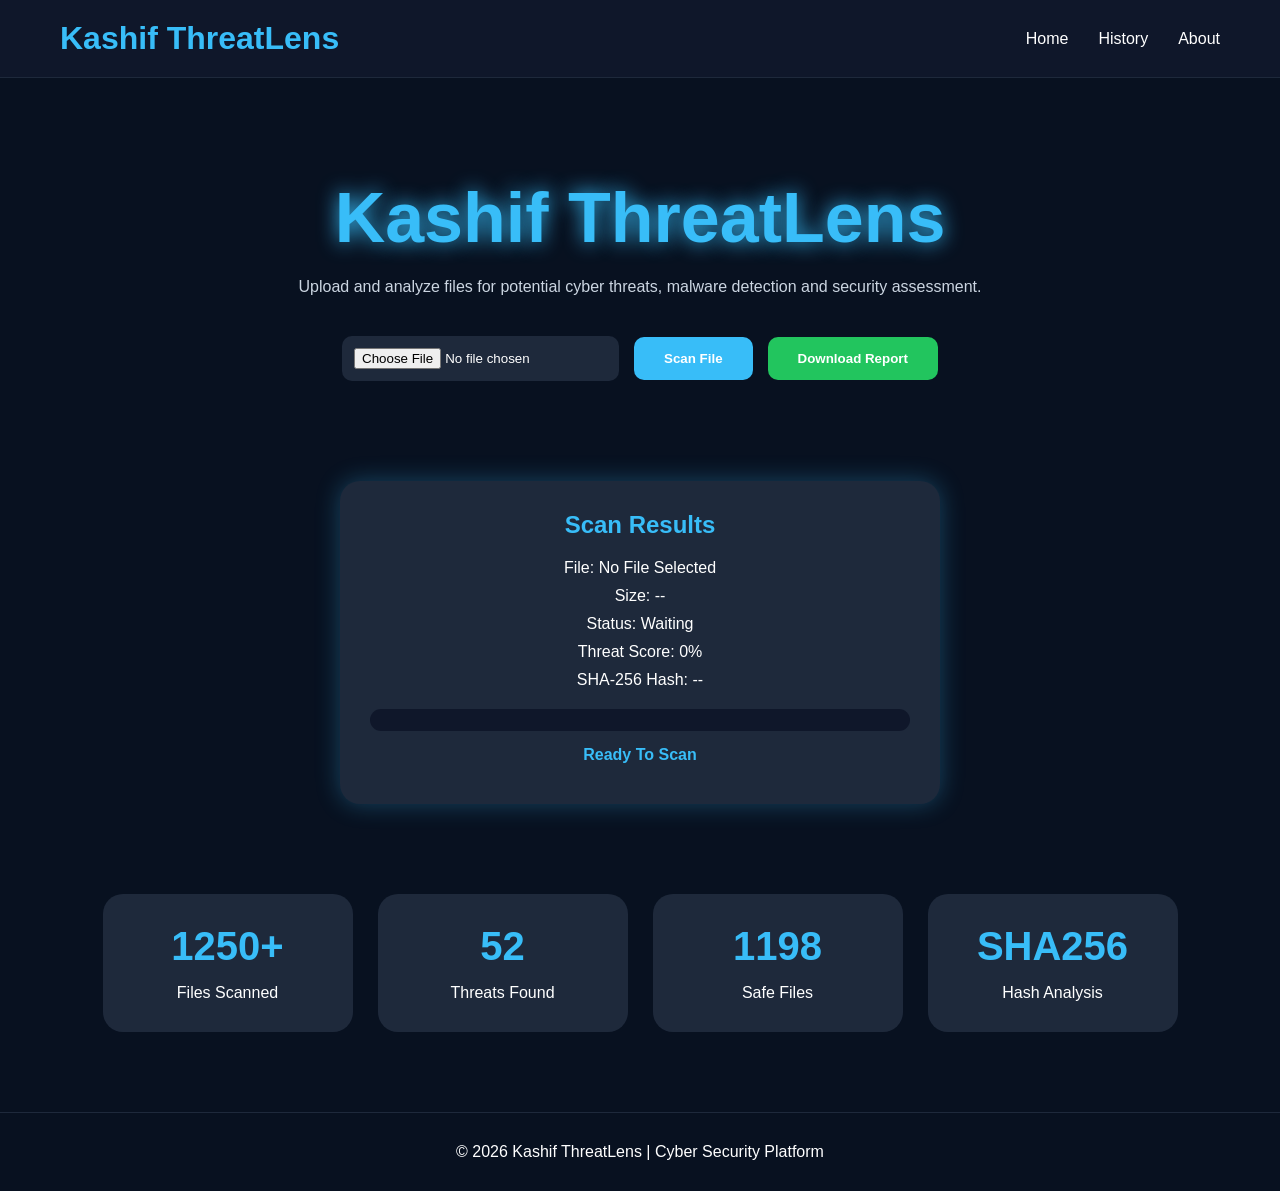
<file: frontend/index.html>
<!DOCTYPE html>
<html lang="en">

<head>
    <meta charset="UTF-8">
    <meta name="viewport" content="width=device-width, initial-scale=1.0">
    <title>Kashif ThreatLens</title>
    <link rel="stylesheet" href="style.css">
</head>

<body>

    <nav>

        <div class="logo">Kashif ThreatLens</div>

        <ul>
            <li><a href="index.html">Home</a></li>
            <li><a href="history.html">History</a></li>
            <li><a href="about.html">About</a></li>
        </ul>

    </nav>

    <section class="hero">

        <h1>Kashif ThreatLens</h1>

        <p>
            Upload and analyze files for potential cyber threats,
            malware detection and security assessment.
        </p>

        <div class="upload-area">

            <input type="file" id="fileInput">

            <button id="scanBtn">
                Scan File
            </button>

            <button id="downloadReportBtn">
                Download Report
            </button>

        </div>

    </section>

    <section class="result-section">

        <div class="result-card">

            <h2>Scan Results</h2>

            <p id="fileName">
                File: No File Selected
            </p>

            <p id="fileSize">
                Size: --
            </p>

            <p id="threatStatus">
                Status: Waiting
            </p>

            <p id="threatScore">
                Threat Score: 0%
            </p>

            <p id="fileHash">
                SHA-256 Hash: --
            </p>

            <div class="progress-container">
                <div class="progress-bar" id="progressBar"></div>
            </div>

            <p id="scanMessage">
                Ready To Scan
            </p>

        </div>

    </section>

    <section class="stats">

        <div class="stat-card">
            <h2>1250+</h2>
            <p>Files Scanned</p>
        </div>

        <div class="stat-card">
            <h2>52</h2>
            <p>Threats Found</p>
        </div>

        <div class="stat-card">
            <h2>1198</h2>
            <p>Safe Files</p>
        </div>

        <div class="stat-card">
            <h2>SHA256</h2>
            <p>Hash Analysis</p>
        </div>

    </section>

    <footer>
        © 2026 Kashif ThreatLens | Cyber Security Platform
    </footer>

    <script src="script.js"></script>

</body>

</html>
</file>
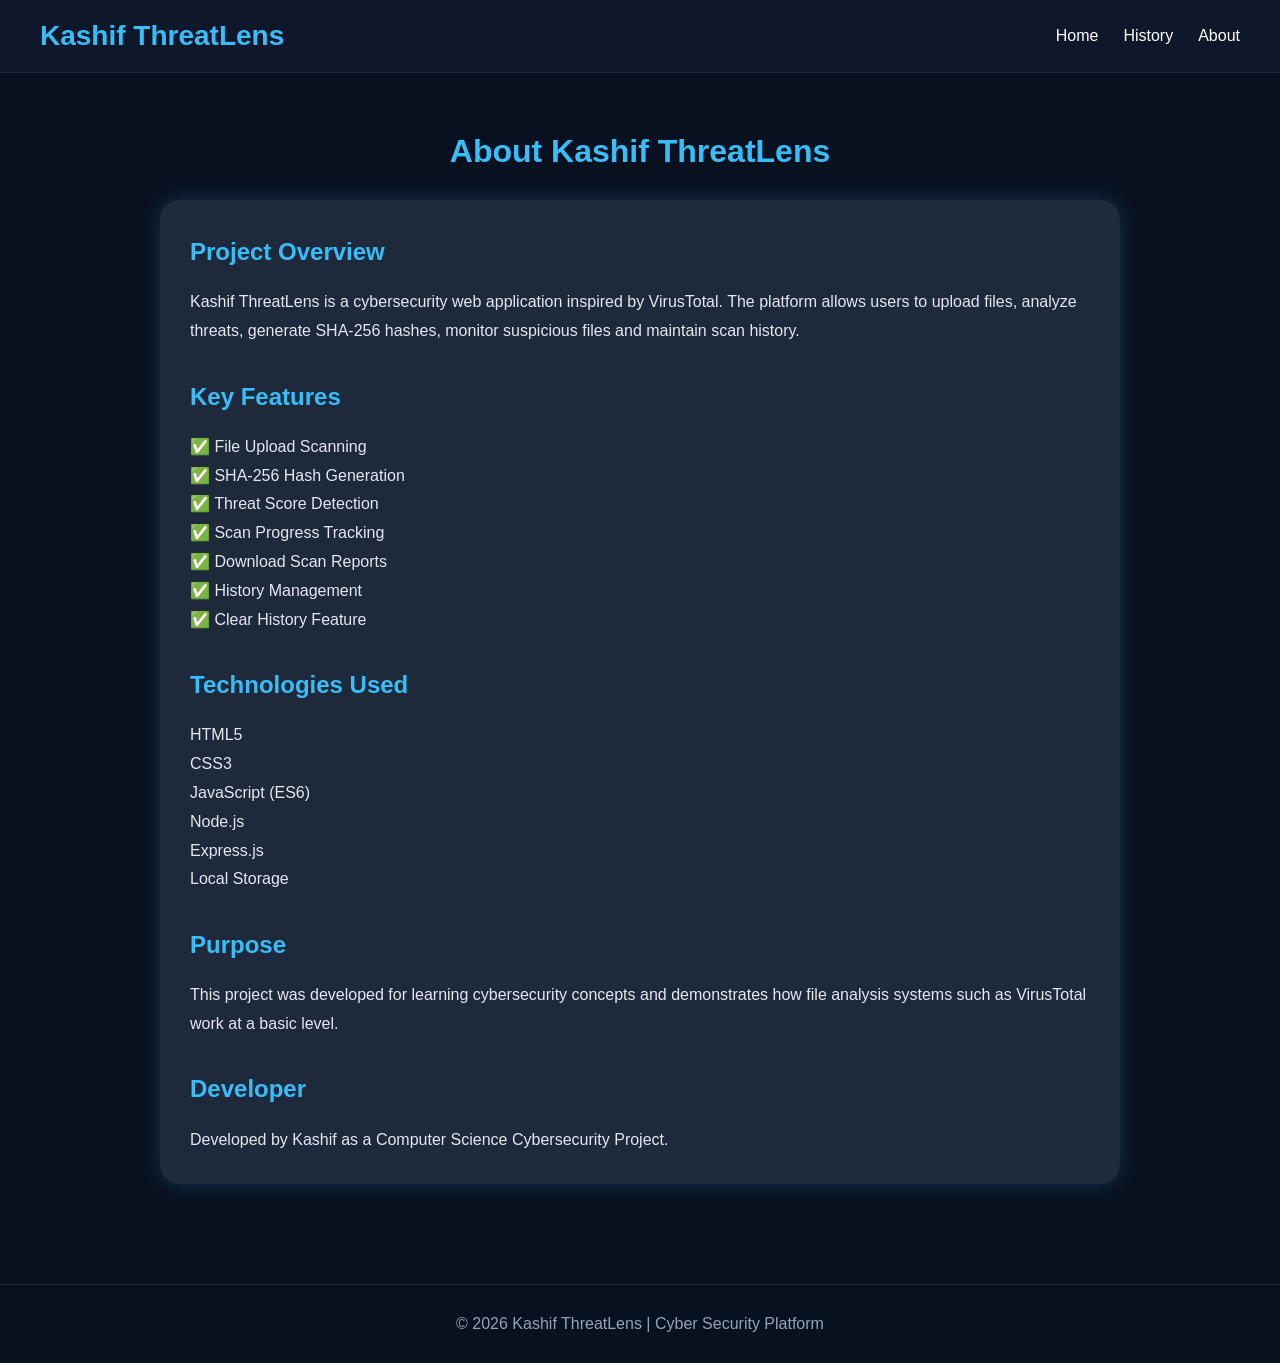
<file: frontend/about.html>
<!DOCTYPE html>
<html lang="en">

<head>
    <meta charset="UTF-8">
    <meta name="viewport" content="width=device-width, initial-scale=1.0">
    <title>About - Kashif ThreatLens</title>

    <style>

        *{
            margin:0;
            padding:0;
            box-sizing:border-box;
            font-family:Segoe UI,sans-serif;
        }

        body{
            background:#081120;
            color:white;
        }

        nav{
            background:#0f172a;
            padding:20px 40px;
            display:flex;
            justify-content:space-between;
            align-items:center;
            border-bottom:1px solid #1e293b;
        }

        .logo{
            font-size:28px;
            font-weight:bold;
            color:#38BDF8;
        }

        nav ul{
            display:flex;
            gap:25px;
            list-style:none;
        }

        nav a{
            color:white;
            text-decoration:none;
            font-weight:500;
        }

        nav a:hover{
            color:#38BDF8;
        }

        .container{
            max-width:1000px;
            margin:auto;
            padding:60px 20px;
        }

        h1{
            text-align:center;
            color:#38BDF8;
            margin-bottom:30px;
        }

        .card{
            background:#1e293b;
            padding:30px;
            border-radius:20px;
            line-height:1.8;
            box-shadow:0 0 20px rgba(56,189,248,.2);
        }

        .card h2{
            color:#38BDF8;
            margin-bottom:15px;
        }

        .card p{
            color:#e2e8f0;
        }

        footer{
            text-align:center;
            padding:30px;
            margin-top:40px;
            border-top:1px solid #1e293b;
            color:#94a3b8;
        }

        @media(max-width:768px){

            nav{
                flex-direction:column;
                gap:15px;
            }

            nav ul{
                flex-wrap:wrap;
                justify-content:center;
            }

        }

    </style>

</head>

<body>

    <nav>

        <div class="logo">
            Kashif ThreatLens
        </div>

        <ul>
            <li><a href="index.html">Home</a></li>
            <li><a href="history.html">History</a></li>
            <li><a href="about.html">About</a></li>
        </ul>

    </nav>

    <div class="container">

        <h1>About Kashif ThreatLens</h1>

        <div class="card">

            <h2>Project Overview</h2>

            <p>
                Kashif ThreatLens is a cybersecurity web application inspired by
                VirusTotal. The platform allows users to upload files,
                analyze threats, generate SHA-256 hashes, monitor
                suspicious files and maintain scan history.
            </p>

            <br>

            <h2>Key Features</h2>

            <p>
                ✅ File Upload Scanning<br>
                ✅ SHA-256 Hash Generation<br>
                ✅ Threat Score Detection<br>
                ✅ Scan Progress Tracking<br>
                ✅ Download Scan Reports<br>
                ✅ History Management<br>
                ✅ Clear History Feature
            </p>

            <br>

            <h2>Technologies Used</h2>

            <p>
                HTML5<br>
                CSS3<br>
                JavaScript (ES6)<br>
                Node.js<br>
                Express.js<br>
                Local Storage
            </p>

            <br>

            <h2>Purpose</h2>

            <p>
                This project was developed for learning cybersecurity
                concepts and demonstrates how file analysis systems
                such as VirusTotal work at a basic level.
            </p>

            <br>

            <h2>Developer</h2>

            <p>
                Developed by Kashif as a Computer Science Cybersecurity Project.
            </p>

        </div>

    </div>

    <footer>
        © 2026 Kashif ThreatLens | Cyber Security Platform
    </footer>

</body>

</html>
</file>
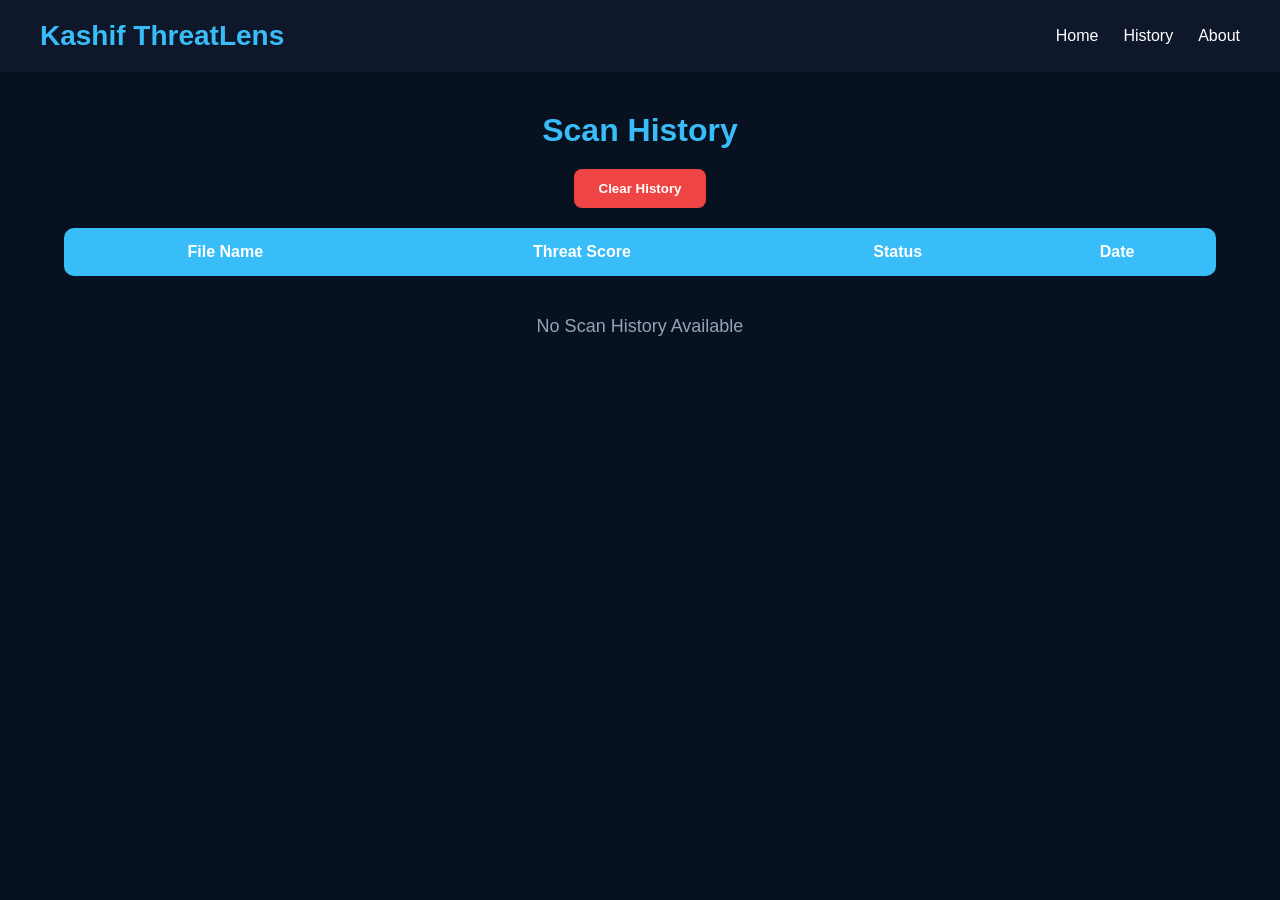
<file: frontend/history.html>
<!DOCTYPE html>
<html lang="en">

<head>
    <meta charset="UTF-8">
    <meta name="viewport" content="width=device-width, initial-scale=1.0">
    <title>Scan History - Kashif ThreatLens</title>

    <style>

        *{
            margin:0;
            padding:0;
            box-sizing:border-box;
            font-family:Segoe UI,sans-serif;
        }

        body{
            background:#081120;
            color:white;
        }

        nav{
            background:#0f172a;
            padding:20px 40px;
            display:flex;
            justify-content:space-between;
            align-items:center;
        }

        .logo{
            font-size:28px;
            font-weight:bold;
            color:#38BDF8;
        }

        nav ul{
            display:flex;
            gap:25px;
            list-style:none;
        }

        nav a{
            color:white;
            text-decoration:none;
            font-weight:500;
        }

        nav a:hover{
            color:#38BDF8;
        }

        h1{
            text-align:center;
            color:#38BDF8;
            margin:40px 0 20px;
        }

        .btn-container{
            text-align:center;
            margin-bottom:20px;
        }

        .clear-btn{
            background:#ef4444;
            color:white;
            border:none;
            padding:12px 25px;
            border-radius:8px;
            cursor:pointer;
            font-weight:bold;
        }

        .clear-btn:hover{
            background:#dc2626;
        }

        table{
            width:90%;
            margin:auto;
            border-collapse:collapse;
            background:#1e293b;
            border-radius:10px;
            overflow:hidden;
        }

        th{
            background:#38BDF8;
            padding:15px;
        }

        td{
            padding:15px;
            border-bottom:1px solid #334155;
            text-align:center;
        }

        .danger{
            color:#ef4444;
            font-weight:bold;
        }

        .safe{
            color:#22c55e;
            font-weight:bold;
        }

        .suspicious{
            color:#f59e0b;
            font-weight:bold;
        }

        .empty{
            text-align:center;
            margin-top:40px;
            color:#94a3b8;
            font-size:18px;
        }

        @media(max-width:768px){

            nav{
                flex-direction:column;
                gap:15px;
            }

            nav ul{
                flex-wrap:wrap;
                justify-content:center;
            }

            table{
                width:95%;
            }
        }

    </style>

</head>

<body>

    <nav>

        <div class="logo">
            Kashif ThreatLens
        </div>

        <ul>
            <li><a href="index.html">Home</a></li>
            <li><a href="history.html">History</a></li>
            <li><a href="about.html">About</a></li>
        </ul>

    </nav>

    <h1>Scan History</h1>

    <div class="btn-container">

        <button
            id="clearHistoryBtn"
            class="clear-btn">

            Clear History

        </button>

    </div>

    <table>

        <thead>

            <tr>
                <th>File Name</th>
                <th>Threat Score</th>
                <th>Status</th>
                <th>Date</th>
            </tr>

        </thead>

        <tbody id="historyTable">

        </tbody>

    </table>

    <p id="emptyMessage" class="empty"></p>

    <script>

        const history =
            JSON.parse(
                localStorage.getItem(
                    "scanHistory"
                )
            ) || [];

        const table =
            document.getElementById(
                "historyTable"
            );

        const emptyMessage =
            document.getElementById(
                "emptyMessage"
            );

        if(history.length === 0){

            emptyMessage.innerHTML =
                "No Scan History Available";

        }

        history.reverse().forEach(scan => {

            let className = "";

            if(scan.status === "Safe"){

                className = "safe";

            }
            else if(
                scan.status ===
                "Suspicious"
            ){

                className =
                "suspicious";

            }
            else{

                className =
                "danger";

            }

            table.innerHTML += `

            <tr>

                <td>${scan.file}</td>

                <td>${scan.score}%</td>

                <td class="${className}">
                    ${scan.status}
                </td>

                <td>${scan.date}</td>

            </tr>

            `;

        });

        const clearBtn =
        document.getElementById(
            "clearHistoryBtn"
        );

        clearBtn.onclick = function(){

            const confirmDelete =
            confirm(
                "Are you sure you want to clear all scan history?"
            );

            if(confirmDelete){

                localStorage.removeItem(
                    "scanHistory"
                );

                location.reload();

            }

        };

    </script>

</body>

</html>
</file>
<file: frontend/style.css>
*{
    margin:0;
    padding:0;
    box-sizing:border-box;
    font-family:Segoe UI,sans-serif;
}

body{
    background:#081120;
    color:white;
}

nav{
    display:flex;
    justify-content:space-between;
    align-items:center;
    padding:20px 60px;
    background:#0f172a;
    border-bottom:1px solid #1e293b;
}

.logo{
    font-size:32px;
    font-weight:bold;
    color:#38BDF8;
}

nav ul{
    display:flex;
    gap:30px;
    list-style:none;
}

nav a{
    text-decoration:none;
    color:white;
    font-weight:500;
}

nav a:hover{
    color:#38BDF8;
}

.hero{
    text-align:center;
    padding:100px 20px;
}

.hero h1{
    font-size:70px;
    color:#38BDF8;
    margin-bottom:20px;
    text-shadow:0 0 20px #38BDF8;
}

.hero p{
    color:#cbd5e1;
    max-width:700px;
    margin:auto;
}

.upload-area{
    margin-top:40px;
    display:flex;
    justify-content:center;
    align-items:center;
    gap:15px;
    flex-wrap:wrap;
}

input[type=file]{
    padding:12px;
    background:#1e293b;
    color:white;
    border:none;
    border-radius:10px;
}

button{
    padding:14px 30px;
    background:#38BDF8;
    border:none;
    color:white;
    border-radius:10px;
    cursor:pointer;
    font-weight:bold;
    transition:0.3s;
}

button:hover{
    background:#0ea5e9;
}

#downloadReportBtn{
    background:#22C55E;
}

#downloadReportBtn:hover{
    background:#16A34A;
}

.result-section{
    display:flex;
    justify-content:center;
    margin-bottom:50px;
}

.result-card{
    width:600px;
    background:#1e293b;
    padding:30px;
    border-radius:20px;
    text-align:center;
    box-shadow:0 0 25px rgba(56,189,248,.3);
}

.result-card h2{
    margin-bottom:20px;
    color:#38BDF8;
}

.result-card p{
    margin:10px 0;
    word-wrap:break-word;
}

.progress-container{
    width:100%;
    height:22px;
    background:#0f172a;
    border-radius:30px;
    overflow:hidden;
    margin-top:20px;
}

.progress-bar{
    width:0%;
    height:100%;
    background:#38BDF8;
    transition:0.3s;
}

#scanMessage{
    margin-top:15px;
    color:#38BDF8;
    font-weight:bold;
}

.stats{
    display:flex;
    justify-content:center;
    flex-wrap:wrap;
    gap:25px;
    padding:40px;
}

.stat-card{
    width:250px;
    background:#1e293b;
    text-align:center;
    padding:30px;
    border-radius:20px;
    transition:.3s;
}

.stat-card:hover{
    transform:translateY(-10px);
    box-shadow:0 0 20px #38BDF8;
}

.stat-card h2{
    color:#38BDF8;
    font-size:40px;
    margin-bottom:15px;
}

footer{
    text-align:center;
    padding:30px;
    border-top:1px solid #1e293b;
    margin-top:40px;
}

.clear-btn{
    background:#ef4444;
    color:white;
    border:none;
    padding:12px 25px;
    border-radius:8px;
    cursor:pointer;
    font-weight:bold;
}

.clear-btn:hover{
    background:#dc2626;
}

@media(max-width:768px){

    nav{
        flex-direction:column;
        gap:15px;
        padding:20px;
    }

    nav ul{
        flex-wrap:wrap;
        justify-content:center;
    }

    .hero h1{
        font-size:45px;
    }

    .result-card{
        width:95%;
    }

    .stat-card{
        width:90%;
    }

    button{
        width:100%;
    }

}
</file>
